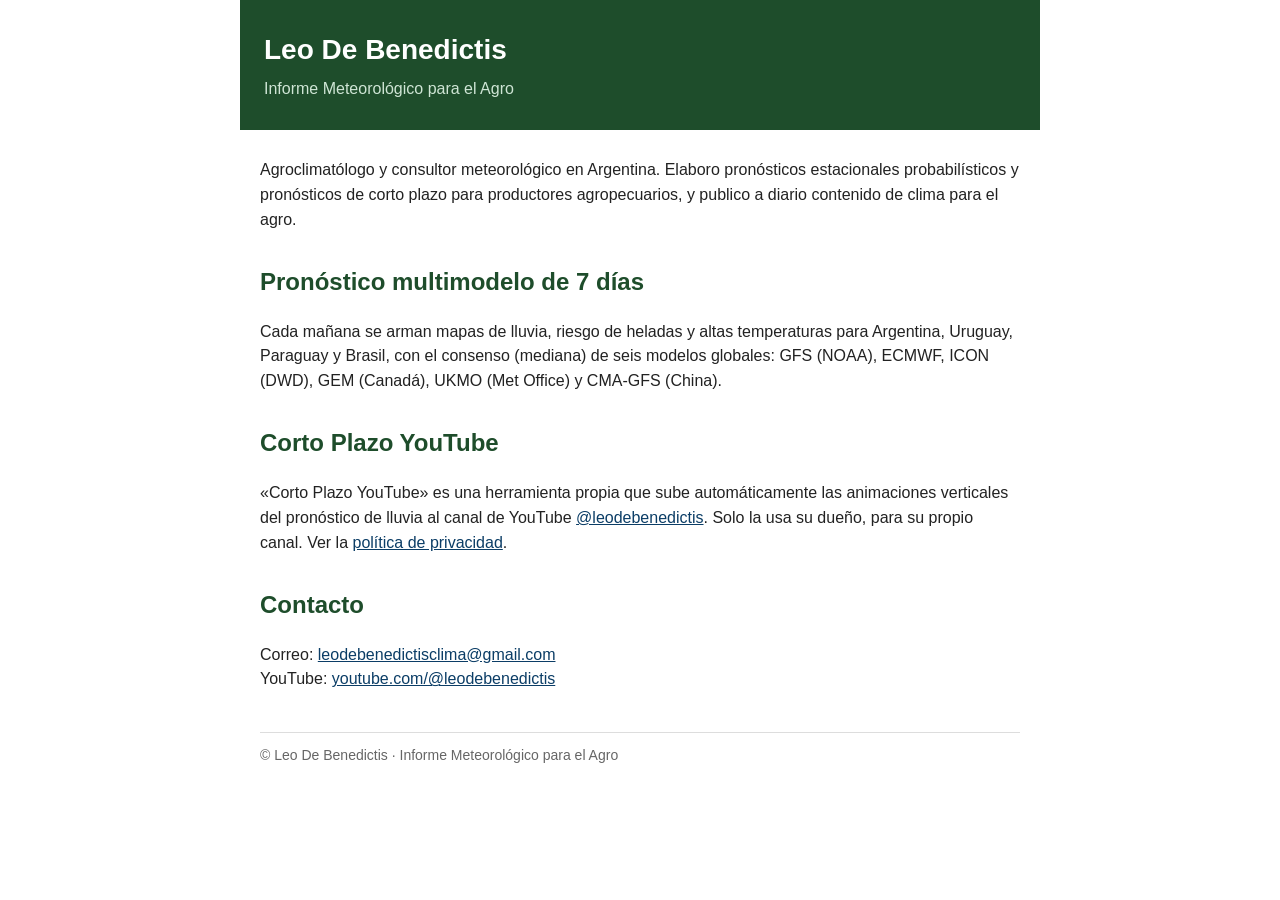
<file: index.html>
<!DOCTYPE html>
<html lang="es">
<head>
<meta charset="utf-8">
<meta name="viewport" content="width=device-width, initial-scale=1">
<title>Leo De Benedictis · Informe Meteorológico para el Agro</title>
<link rel="stylesheet" href="estilo.css">
</head>
<body>
<header>
  <h1>Leo De Benedictis</h1>
  <p>Informe Meteorológico para el Agro</p>
</header>

<p>Agroclimatólogo y consultor meteorológico en Argentina. Elaboro pronósticos estacionales probabilísticos
y pronósticos de corto plazo para productores agropecuarios, y publico a diario contenido de clima para el agro.</p>

<h2>Pronóstico multimodelo de 7 días</h2>
<p>Cada mañana se arman mapas de lluvia, riesgo de heladas y altas temperaturas para Argentina, Uruguay,
Paraguay y Brasil, con el consenso (mediana) de seis modelos globales: GFS (NOAA), ECMWF, ICON (DWD),
GEM (Canadá), UKMO (Met Office) y CMA-GFS (China).</p>

<h2>Corto Plazo YouTube</h2>
<p>«Corto Plazo YouTube» es una herramienta propia que sube automáticamente las animaciones verticales del
pronóstico de lluvia al canal de YouTube <a href="https://www.youtube.com/@leodebenedictis">@leodebenedictis</a>.
Solo la usa su dueño, para su propio canal. Ver la <a href="privacidad.html">política de privacidad</a>.</p>

<h2>Contacto</h2>
<p>Correo: <a href="mailto:leodebenedictisclima@gmail.com">leodebenedictisclima@gmail.com</a><br>
YouTube: <a href="https://www.youtube.com/@leodebenedictis">youtube.com/@leodebenedictis</a></p>

<footer>© Leo De Benedictis · Informe Meteorológico para el Agro</footer>
</body>
</html>
</file>
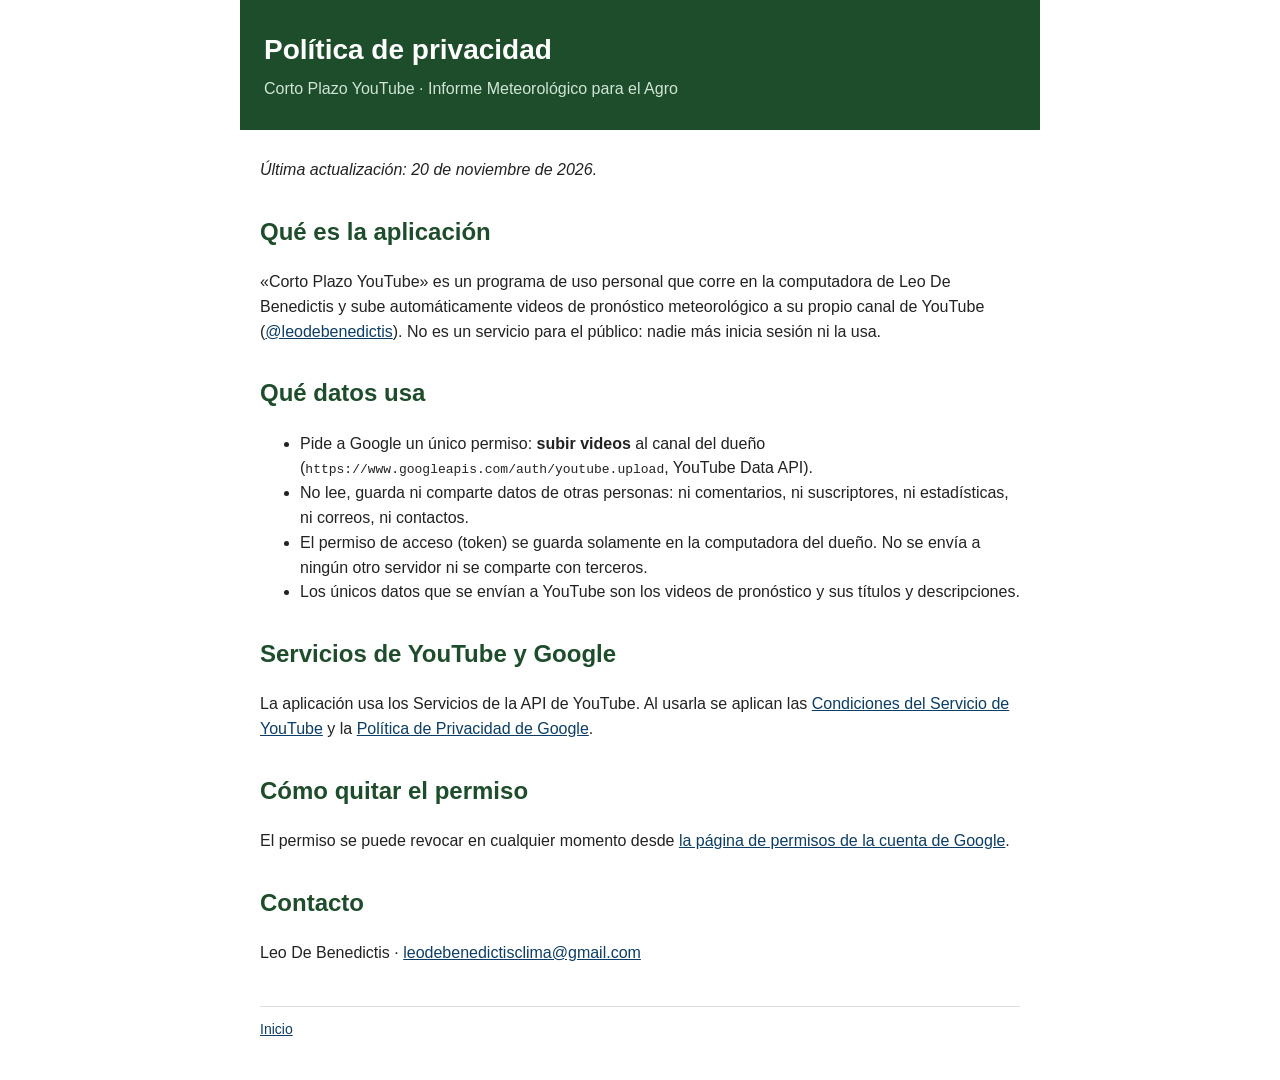
<file: privacidad.html>
<!DOCTYPE html>
<html lang="es">
<head>
<meta charset="utf-8">
<meta name="viewport" content="width=device-width, initial-scale=1">
<title>Política de privacidad · Corto Plazo YouTube</title>
<link rel="stylesheet" href="estilo.css">
</head>
<body>
<header>
  <h1>Política de privacidad</h1>
  <p>Corto Plazo YouTube · Informe Meteorológico para el Agro</p>
</header>

<p><em>Última actualización: 20 de noviembre de 2026.</em></p>

<h2>Qué es la aplicación</h2>
<p>«Corto Plazo YouTube» es un programa de uso personal que corre en la computadora de Leo De Benedictis
y sube automáticamente videos de pronóstico meteorológico a su propio canal de YouTube
(<a href="https://www.youtube.com/@leodebenedictis">@leodebenedictis</a>). No es un servicio para el público:
nadie más inicia sesión ni la usa.</p>

<h2>Qué datos usa</h2>
<ul>
  <li>Pide a Google un único permiso: <strong>subir videos</strong> al canal del dueño
      (<code>https://www.googleapis.com/auth/youtube.upload</code>, YouTube Data API).</li>
  <li>No lee, guarda ni comparte datos de otras personas: ni comentarios, ni suscriptores, ni estadísticas,
      ni correos, ni contactos.</li>
  <li>El permiso de acceso (token) se guarda solamente en la computadora del dueño. No se envía a ningún
      otro servidor ni se comparte con terceros.</li>
  <li>Los únicos datos que se envían a YouTube son los videos de pronóstico y sus títulos y descripciones.</li>
</ul>

<h2>Servicios de YouTube y Google</h2>
<p>La aplicación usa los Servicios de la API de YouTube. Al usarla se aplican las
<a href="https://www.youtube.com/t/terms">Condiciones del Servicio de YouTube</a> y la
<a href="https://policies.google.com/privacy">Política de Privacidad de Google</a>.</p>

<h2>Cómo quitar el permiso</h2>
<p>El permiso se puede revocar en cualquier momento desde
<a href="https://myaccount.google.com/permissions">la página de permisos de la cuenta de Google</a>.</p>

<h2>Contacto</h2>
<p>Leo De Benedictis · <a href="mailto:leodebenedictisclima@gmail.com">leodebenedictisclima@gmail.com</a></p>

<footer><a href="index.html">Inicio</a></footer>
</body>
</html>
</file>
<file: estilo.css>
body { font-family: "Segoe UI", Arial, sans-serif; max-width: 760px; margin: 0 auto; padding: 0 20px 40px; color: #222; line-height: 1.55; }
header { background: #1E4D2B; color: #fff; margin: 0 -20px 28px; padding: 28px 24px; }
header h1 { margin: 0; font-size: 28px; }
header p { margin: 6px 0 0; color: #CFE5D5; }
h2 { color: #1E4D2B; margin-top: 30px; }
a { color: #0B3D66; }
footer { margin-top: 40px; font-size: 14px; color: #666; border-top: 1px solid #ddd; padding-top: 12px; }
</file>
